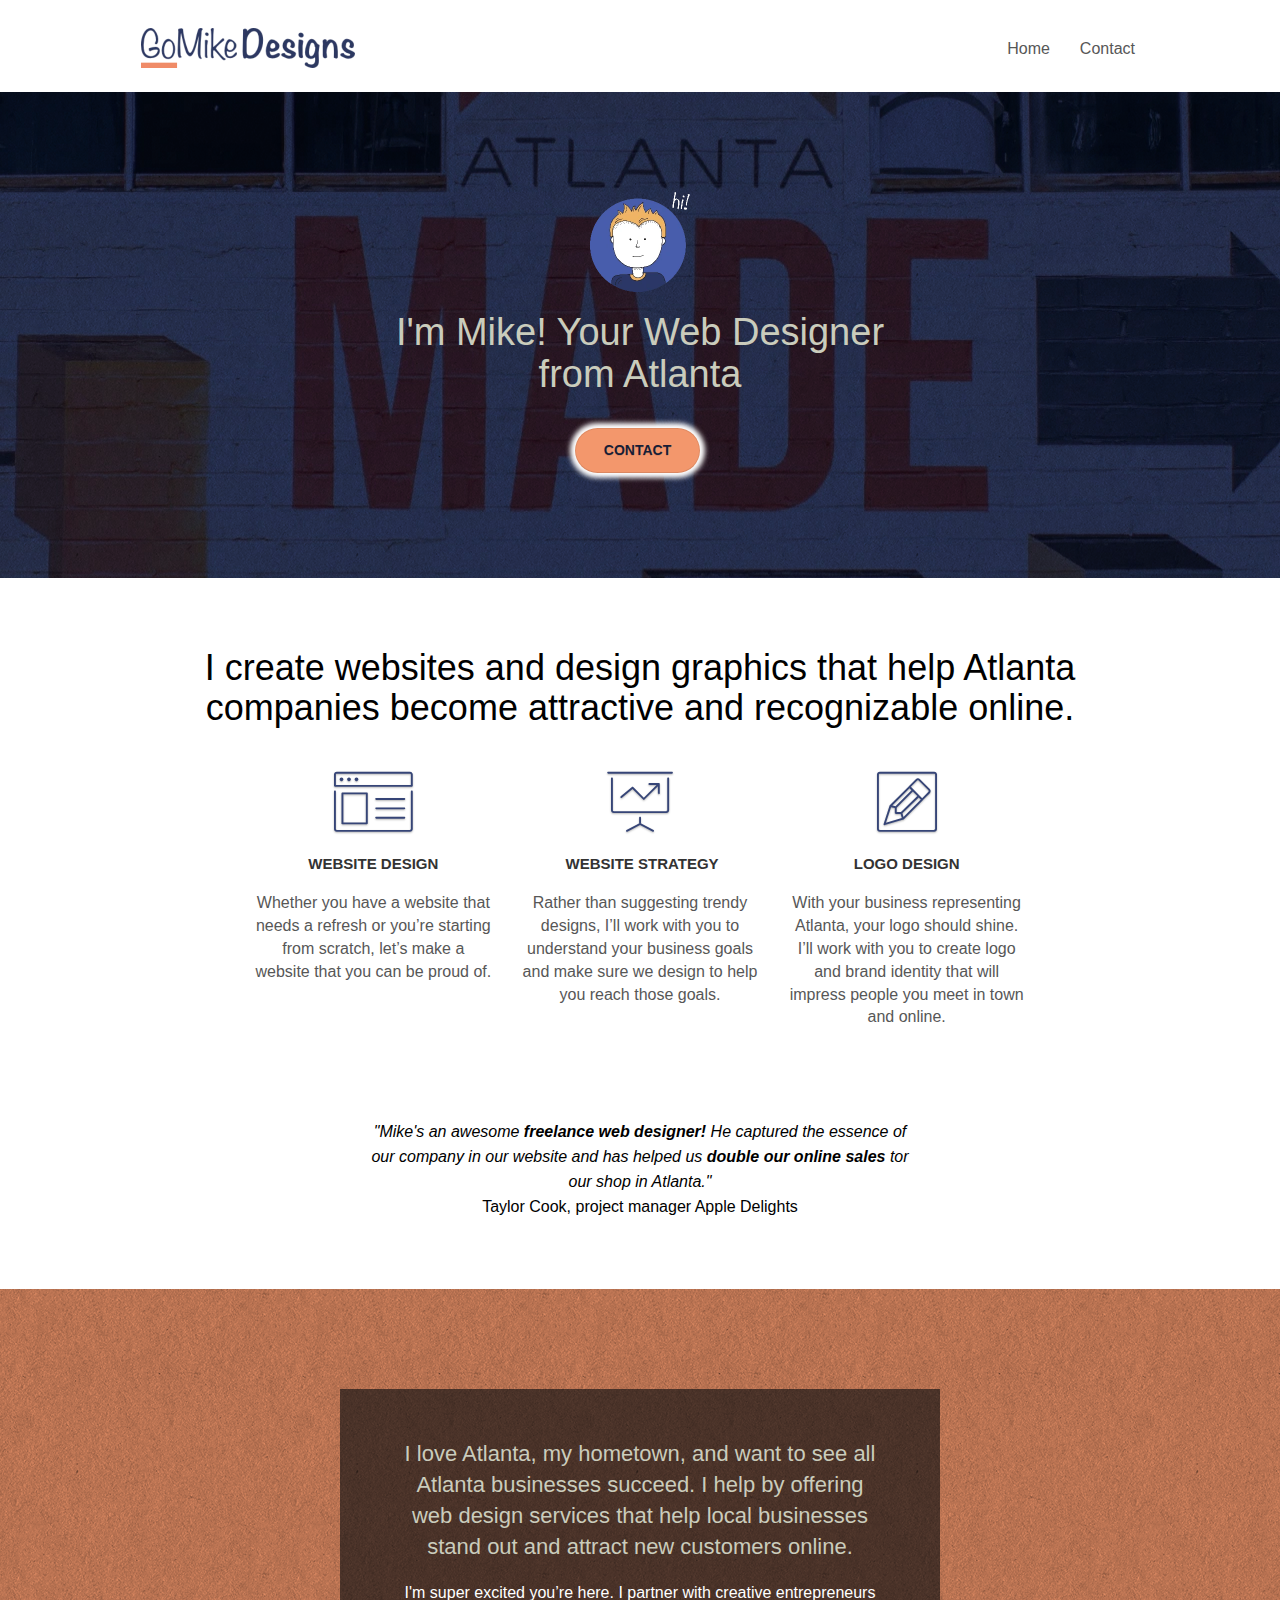
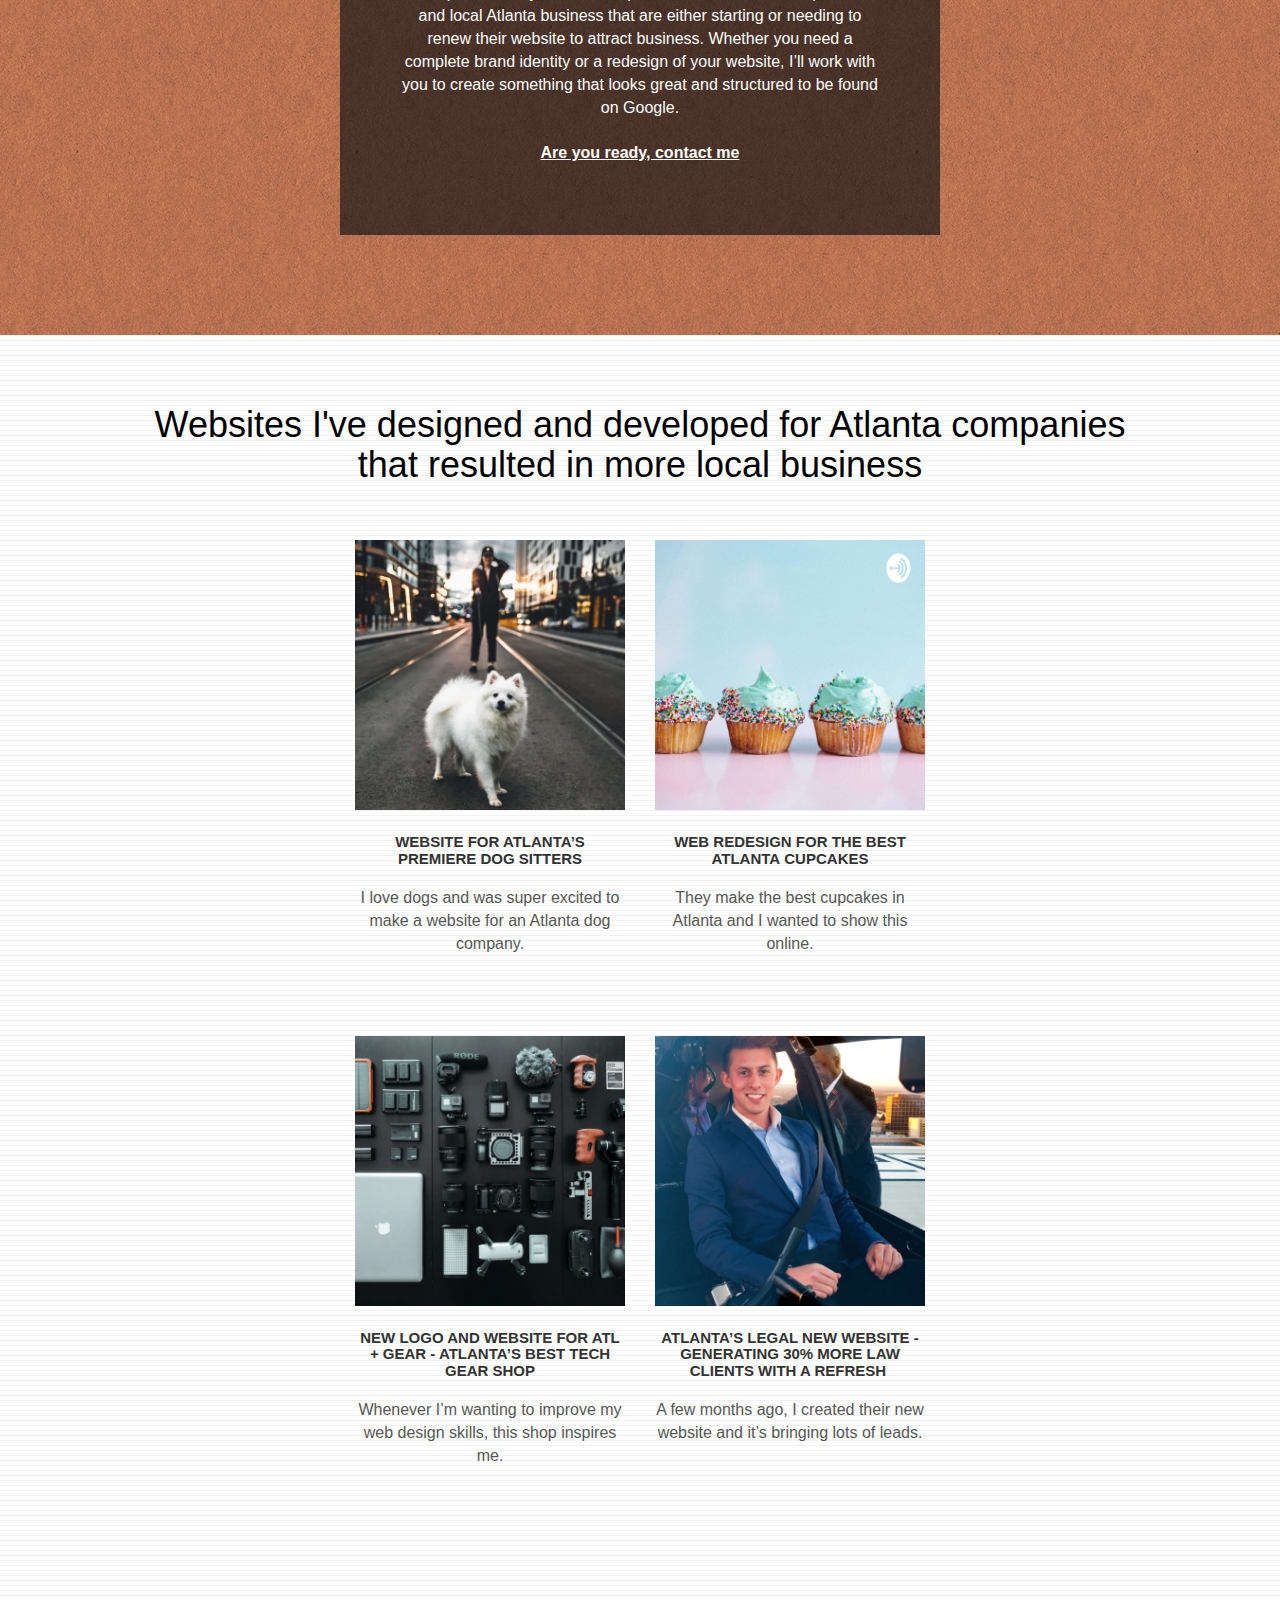
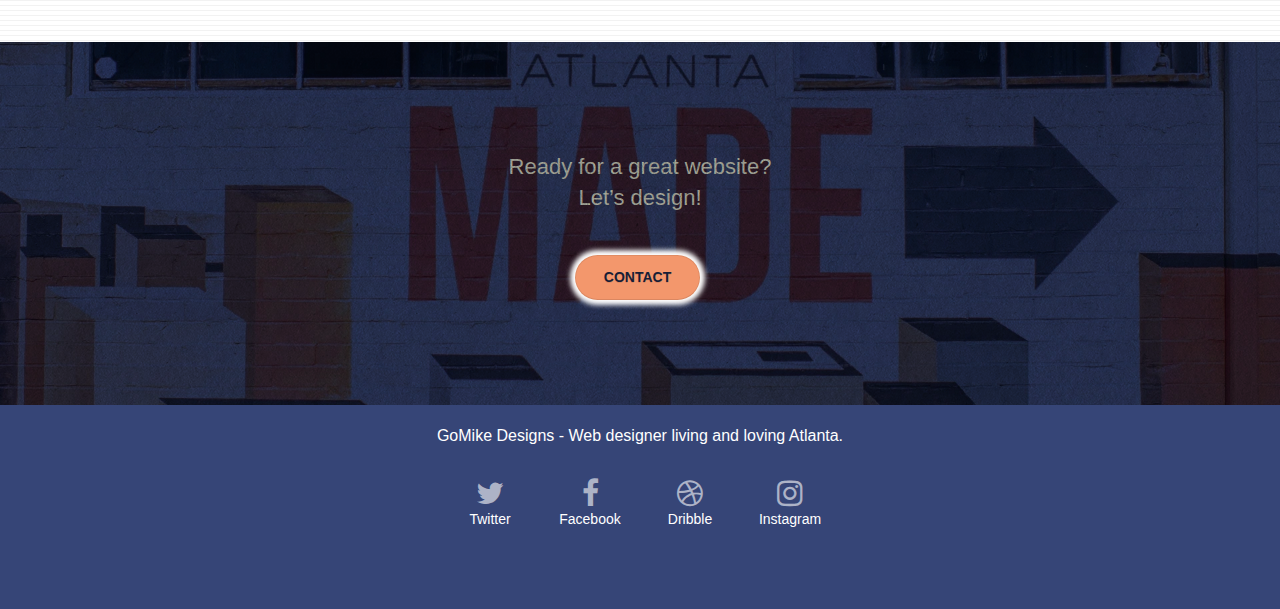
<file: index.html>
<!doctype html><html lang="en"><head> <meta charset="utf-8"> <meta name="keywords" content="Web design, Design agency, Logo design atlanta, GoMike Designs"> <meta name="description" content="I'm Mike and your should hire me to build your website"> <meta name="viewport" content="width=device-width, initial-scale=1.0, viewport-fit=cover"> <link rel="shortcut icon" type="image/png" href="favicon.jpg"> <link rel="stylesheet" type="text/css" href="css/bootstrap.min.css"><link rel="stylesheet" type="text/css" href="style.css"><title>GoMikeDesign</title></head><body><header class="bloc bgc-white l-bloc " id="bloc-0"><div class="container bloc-sm"><nav class="navbar row" aria-label="Main navigation"><div class="navbar-header"><a class="navbar-brand" href="index.html"><img src="img/atlanta%20web%20design%20logo.webp" alt="Homepage" width='214' height='40' ></a><button id="nav-toggle" type="button" class="ui-navbar-toggle navbar-toggle" data-toggle="collapse" data-target=".navbar-1"><span class="sr-only">Toggle navigation</span><span class="icon-bar"></span><span class="icon-bar"></span><span class="icon-bar"></span></button></div><div class="collapse navbar-collapse navbar-1 special-dropdown-nav"><ul class="site-navigation nav navbar-nav"><li><a href="index.html">Home</a></li><li><a href="contact.html">Contact</a></li></ul></div></nav></div></header><main class="page-container"><section class="bloc bgc-dark-slate-blue bg-atlanta-20made-20sign d-bloc bg-t-edge bloc-bg-texture texture-paper b-parallax" id="bloc-1-hero"><div class="container bloc-lg"><div class="row tight-width-whitespace"><div class="col-sm-12"><img src="img/atlanta%20web%20designer%20mike.webp" class="center-block image-resize-mode" height="100" width="100" alt="drawing of Mike&rsquo; portrait saying hi" ><h1 class="text-center hero-bloc-text tc-white ">I'm Mike! Your Web Designer from Atlanta</h1><div class="text-center"><a href="contact.html" class="btn btn-lg btn-clean btn-rd cta-hero btn-atomic-tangerine" id="cta-hero">Contact</a></div></div></div></div></section><article class="bloc bgc-white l-bloc" id="bloc-2-services"><h2 class="title-text">I create websites and design graphics that help Atlanta companies become attractive and recognizable online.</h2><div class="container bloc-md"><div class="row voffset-lg med-width-whitespace"><div class="col-sm-4"><div class="text-center"><span class="et-icon-browser sm-shadow icon-dark-slate-blue icons icon-lg" aria-hidden="true"></span></div><h3 class="mg-md text-center service-header">Website Design</h3><p class="text-center ">Whether you have a website that needs a refresh or you&rsquo;re starting from scratch, let&rsquo;s make a website that you can be proud of.</p></div><div class="col-sm-4"><div class="text-center"><span class="et-icon-presentation sm-shadow icon-dark-slate-blue icons icon-lg" aria-hidden="true"></span></div><h3 class="mg-md text-center service-header">&nbsp;Website Strategy</h3><p class="text-center ">Rather than suggesting trendy designs, I&rsquo;ll work with you to understand your business goals and make sure we design to help you reach those goals.<br></p></div><div class="col-sm-4"><div class="text-center"><span class="et-icon-edit sm-shadow icon-dark-slate-blue icons icon-lg" aria-hidden="true"></span></div><h3 class="mg-md text-center service-header">Logo Design</h3><p class="text-center ">With your business representing Atlanta, your logo should shine. I&rsquo;ll work with you to create logo and brand identity that will impress people you meet in town and online.</p></div></div></div><p class="quote"><em>"Mike's an awesome <strong>freelance web designer!</strong> He captured the essence of our company in our website and has helped us <strong>double our online sales</strong> tor our shop in Atlanta."</em><br>Taylor Cook, project manager Apple Delights</p></article><article class="bloc tc-white bgc-atomic-tangerine bloc-bg-texture texture-paper b-parallax bg-atlanta-20made-20sign-20orange d-bloc" id="bloc-3-what-i-do"><div class="container bloc-lg"><div class="row tight-width-whitespace black-background"><div class="col-sm-12"><h2 class="mg-md text-center tc-white">I love Atlanta, my hometown, and want to see all Atlanta businesses succeed. I help by offering web design services that help local businesses stand out and attract new customers online.<br></h2><p class="text-center white info">I'm super excited you&rsquo;re here. I partner with creative entrepreneurs and local Atlanta business that are either starting or needing to renew their website to attract business. Whether you need a complete brand identity or a redesign of your website, I&rsquo;ll work with you to create something that looks great and structured to be found on Google.<br><br><a class="ltc-white bold-link" href="contact.html">Are you ready, contact me</a><br></p></div></div></div></article><article class="bloc bgc-white bg-lines-h2-bg bg-repeat l-bloc" id="bloc-4-portfolio"><h2 class="title-text">Websites I've designed and developed for Atlanta companies that resulted in more local business</h2><div class="container bloc-lg jobs"><div class="row tight-width-whitespace portfolio-row"><div class="col-sm-6"><a href="#" data-lightbox="img/11.webp" data-gallery-id="gallery-1" data-caption="Website for Atlanta's Premiere dog salon" data-frame="snapshot-lb"><img src="img/11.webp" class="img-responsive portfolio-thumb" alt="girl waking a white dog" width="570" height="570"></a><h3 class="mg-md text-center">Website for Atlanta&rsquo;s premiere Dog Sitters</h3><p class="text-center info">I love dogs and was super excited to make a website for an Atlanta dog company.</p></div><div class="col-sm-6"><a href="#" data-lightbox="img/2.webp" data-gallery-id="gallery-1" data-caption="web redesign for the best cupcakes in Atlanta" data-frame="snapshot-lb"><img src="img/2.webp" class="img-responsive portfolio-thumb" alt="cupcakes" width="570" height="570"></a><h3 class="mg-md text-center">Web redesign for the best Atlanta&nbsp;cupcakes</h3><p class="text-center info">They make the best cupcakes in Atlanta and I wanted to show this online.</p></div></div><div class="row tight-width-whitespace portfolio-row"><div class="col-sm-6"><a href="#" data-lightbox="img/3.webp" data-gallery-id="gallery-1" data-caption="New logo and website for Atlanta's best tech gear shop" data-frame="snapshot-lb"><img src="img/3.webp" class="img-responsive portfolio-thumb" alt="various electronic gears" width="570" height="570"></a><h3 class="mg-md text-center">New logo and website for Atl + Gear - Atlanta&rsquo;s best tech gear shop</h3><p class="text-center info">Whenever I&rsquo;m wanting to improve my web design skills, this shop inspires me.</p></div><div class="col-sm-6"><a href="#" data-lightbox="img/4.webp" data-gallery-id="gallery-1" data-caption="Atlanta's legal website generates 30% more clients after web redesign" data-frame="snapshot-lb"><img src="img/4.webp" class="img-responsive portfolio-thumb" alt="lawyer on a helicopter" width="570" height="570"></a><h3 class="mg-md text-center">Atlanta&rsquo;s legal new website - Generating 30% more law clients with a refresh&nbsp;</h3><p class="text-center info">A few months ago, I created their new website and it&rsquo;s bringing lots of leads.</p></div></div></div></article><nav class="bloc bgc-dark-slate-blue bg-atlanta-20made-20sign d-bloc bloc-bg-texture texture-paper" id="bloc-5-cta" aria-label="navigation to contact page"><div class="container bloc-lg"><div class="row"><h2 class="mg-md text-center tc-white readable">Ready for a great website? <br>Let&rsquo;s design!</h2><div class="col-sm-12 text-center"><a href="contact.html" class="btn btn-atomic-tangerine btn-clean btn-rd btn-lg cta-hero">Contact</a></div></div></div></nav><a class="bloc-button btn btn-d scrollToTop" onclick="window.scrollTo(0, 0)" aria-label="Go to top of the page" role="navigation"><span class="fa fa-chevron-up"></span></a><footer class="bloc bgc-dark-slate-blue d-bloc" id="bloc-8"><div class="container bloc-sm"><div class="row"><div class="col-sm-12"><p class="text-center white info">GoMike Designs - Web designer living and loving Atlanta.<br></p><nav class="row row-no-gutters social" aria-label="footer navigation"><div class="col-xs-3"><div class="text-center"><a class="social white" href="index.html"><span class="fa fa-twitter icon-md"></span><br>Twitter</a></div></div><div class="col-xs-3"><div class="text-center"><a class="social white" href="index.html"><span class="fa fa-facebook icon-md"></span><br>Facebook</a></div></div><div class="col-xs-3"><div class="text-center"><a class="social white" href="index.html"><span class="fa fa-dribbble icon-md"></span><br>Dribble</a></div></div><div class="col-xs-3"><div class="text-center"><a class="social white" href="index.html"><span class="fa fa-instagram icon-md"></span><br>Instagram</a></div></div></nav></div></div></div></footer></main> <link rel="stylesheet" type="text/css" href="./css/font-awesome.min.css"><link rel="stylesheet" type="text/css" href="./css/et-line.min.css"><script src="./js/jquery-2.1.0.min.js"></script><script src="./js/bootstrap.min.js"></script><script src="./js/blocs.min.js"></script><script src="./js/jquery.touchSwipe.min.js"></script><script src="./js/gmaps.min.js"></script></body></html>
</file>
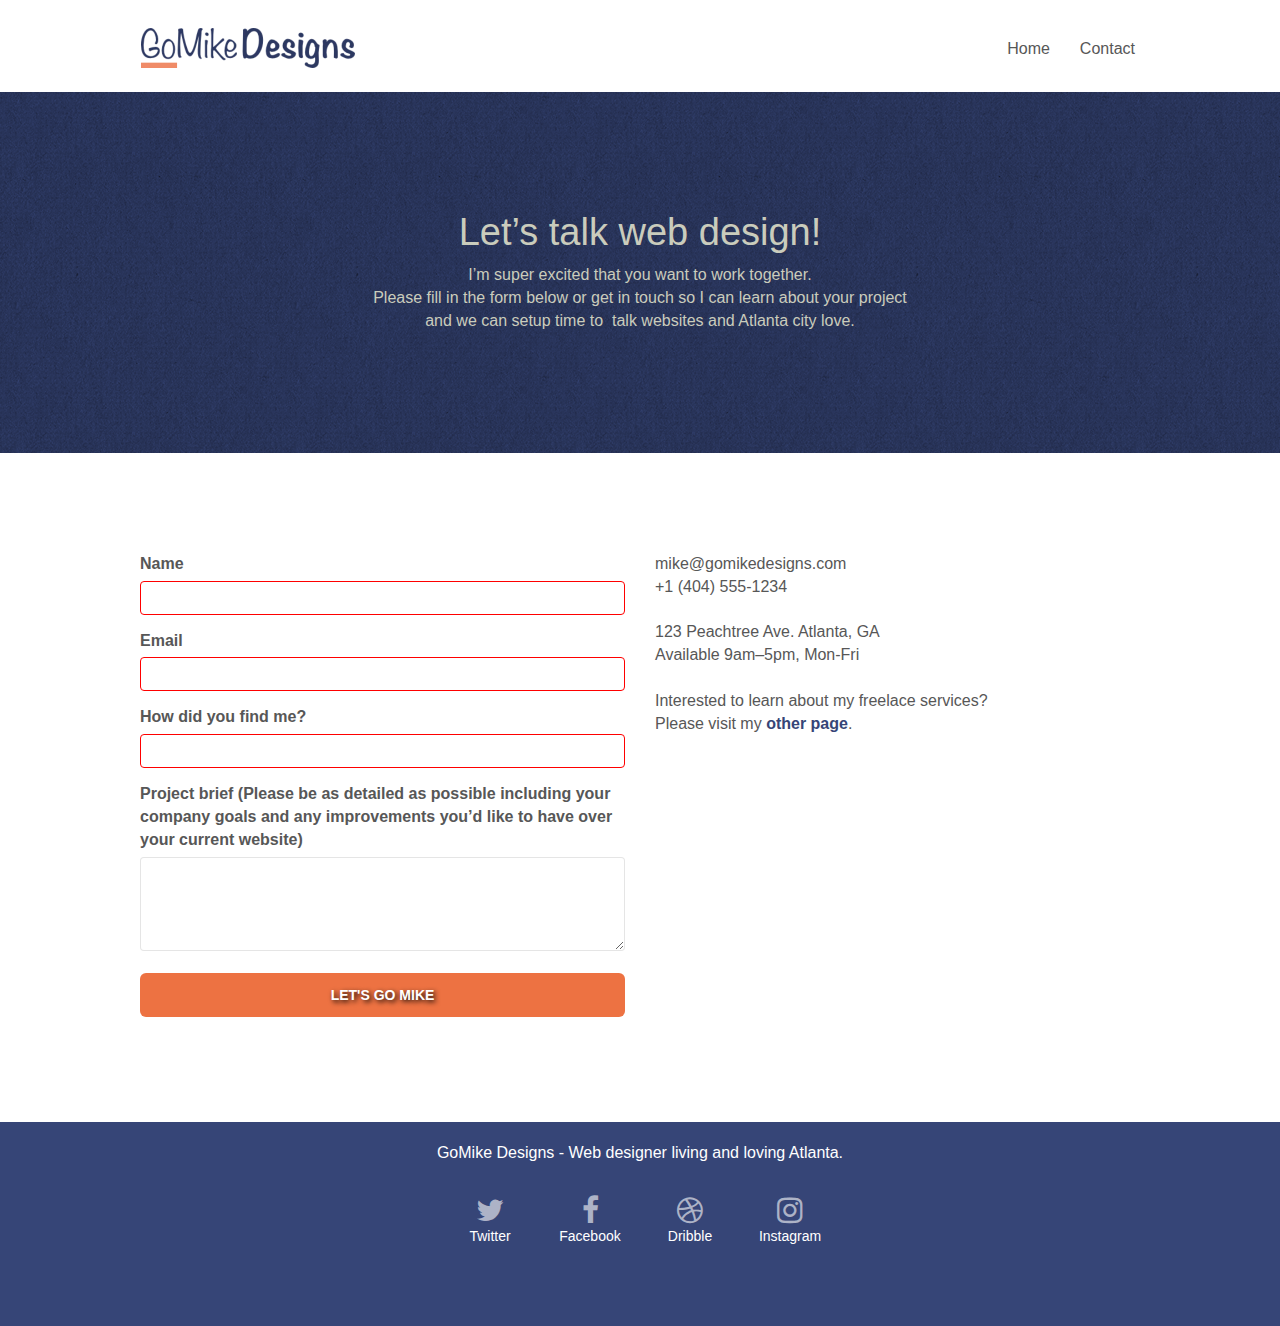
<file: contact-expanded.html>
<!doctype html>
<html lang="en">
<head>
    <meta charset="utf-8">
    <meta name="keywords" content="Web design, Design agency, Logo design atlanta, GoMike Designs, web designer in Atlanta">
    <meta name="description" content="I'm Mike and your should hire me to build your website">
    <meta name="viewport" content="width=device-width, initial-scale=1.0, viewport-fit=cover">
    <link rel="shortcut icon" type="image/png" href="favicon.jpg">

	<link rel="stylesheet" type="text/css" href="css/bootstrap.min.css">
	<link rel="stylesheet" type="text/css" href="style.css">

    <title>Contact us</title>
</head>

<body>
    
<!-- Top navigation -->
<header class="bloc bgc-white l-bloc " id="bloc-0">
	<div class="container bloc-sm">
		<nav class="navbar row" aria-label="Main navigation" >
			<div class="navbar-header">
				<a class="navbar-brand" href="index.html"><img src="img/atlanta%20web%20design%20logo.webp" alt="Homepage" width='214' height='40' ></a>
				<button id="nav-toggle" type="button" class="ui-navbar-toggle navbar-toggle" data-toggle="collapse" data-target=".navbar-1">
					<span class="sr-only">Toggle navigation</span><span class="icon-bar"></span><span class="icon-bar"></span><span class="icon-bar"></span>
				</button>
			</div>
			<div class="collapse navbar-collapse navbar-1 special-dropdown-nav">
				<ul class="site-navigation nav navbar-nav">
					<li><a href="index.html">Home</a></li>
					<li><a href="contact.html">Contact</a></li>
				</ul>
			</div>
		</nav>
	</div>
</header>
<!-- Top navigation END -->

<!-- Main container -->
<main class="page-container">
<!-- How to get in tough -->
<section class="bloc bg-dots-bg bg-repeat bgc-dark-slate-blue d-bloc bloc-bg-texture texture-paper" id="bloc-6">
	<div class="container bloc-lg">
		<div class="row">
			<div class="col-sm-12">
				<h1 class="text-center hero-bloc-text tc-white">
					Let&rsquo;s talk web design!
				</h1>
				<p class="text-center mg-lg tc-white tight-width-whitespace info">
					I&rsquo;m super excited that you want to work together.<br>Please fill in the form below or get in touch so I can learn about your project <br>and we can setup time to &nbsp;talk websites and Atlanta city love.
				</p>
			</div>
		</div>
	</div>
</section>
<!-- How to get in touch END -->

<!-- Contact form -->
<div class="bloc bgc-white l-bloc" id="bloc-7">
	<div class="container bloc-lg">
		<div class="row">
			<div class="col-sm-6">
				<form id="form_1" data-success-msg="Your message has been sent." data-fail-msg="Sorry it seems that our mail server is not responding, Sorry for the inconvenience!">
					<div class="form-group">
						<label for="name">
							Name
						</label>
						<input id="name" class="form-control" required aria-invalid="false">
					</div>
					<div class="form-group">
						<label for="email">
							Email
						</label>
						<input id="email" class="form-control" type="email" required />
					</div>
					<div class="form-group">
						<label for="input_504">
							How did you find me?
						</label>
						<input class="form-control" type="text" required id="input_504" aria-invalid="false"/>
					</div>
					<div class="form-group">
						<label for="message">
							Project brief (Please be as detailed as possible including your company goals and any improvements you&rsquo;d like to have over your current website)<br>
						</label><textarea id="message" class="form-control" rows="4" cols="50" required></textarea>
					</div> 
					<button class="bloc-button btn btn-lg btn-block cta-hero btn-atomic-tangerine formbutton" id="'formbutton" type="submit">
						Let's go Mike
					</button>
				</form>
			</div>
			<address class="col-sm-6">
				<p class="contact">
					mike@gomikedesigns.com<br>+1 (404) 555-1234<br> <br>123 Peachtree Ave. Atlanta, GA<br>Available 9am–5pm, Mon-Fri <br> <br>Interested to learn about my freelace services? <br>Please visit my&nbsp;<a class="other-page" href="index.html">other page</a>.
				</p>
			</address>
		</div>
	</div>
</div>
<!-- Contact form END -->

<!-- ScrollToTop Button -->
<a class="bloc-button btn btn-d scrollToTop" onclick="window.scrollTo(0, 0)" aria-label="Go to top of the page" role="navigation"><span class="fa fa-chevron-up"></span></a>
<!-- ScrollToTop Button END-->


<!-- Footer - Social -->
<footer class="bloc bgc-dark-slate-blue d-bloc" id="bloc-8">
	<div class="container bloc-sm">
		<div class="row">
			<div class="col-sm-12">
				<p class="text-center white info">
					GoMike Designs - Web designer living and loving Atlanta.<br>
				</p>
				<nav class="row row-no-gutters social" aria-label="footer navigation">
					<div class="col-xs-3">
					<div class="text-center">
							<a class="social white" href="index.html"><span class="fa fa-twitter icon-md"></span><br>Twitter</a>
						</div>
					</div>
					<div class="col-xs-3">
						<div class="text-center">
							<a class="social white" href="index.html"><span class="fa fa-facebook icon-md"></span><br>Facebook</a>
						</div>
					</div>
					<div class="col-xs-3">
						<div class="text-center">
							<a class="social white" href="index.html"><span class="fa fa-dribbble icon-md"></span><br>Dribble</a>
						</div>
					</div>
					<div class="col-xs-3">
						<div class="text-center">
							<a class="social white" href="index.html"><span class="fa fa-instagram icon-md"></span><br>Instagram</a>
						</div>
					</div>
				</nav>
			</div>
		</div>
	</div>
</footer>
<!-- Footer - Social END -->

</main>
<!-- Main container END -->
    
<link rel="stylesheet" type="text/css" href="./css/font-awesome.min.css">
<link rel="stylesheet" type="text/css" href="./css/et-line.min.css">
<script src="./js/jquery-2.1.0.min.js"></script>
<script src="./js/bootstrap.min.js"></script>
<script src="./js/blocs.min.js"></script>
<script src="./js/jqBootstrapValidation.min.js"></script>
<script src="./js/formHandler.min.js"></script>

</body>
</html>
</file>
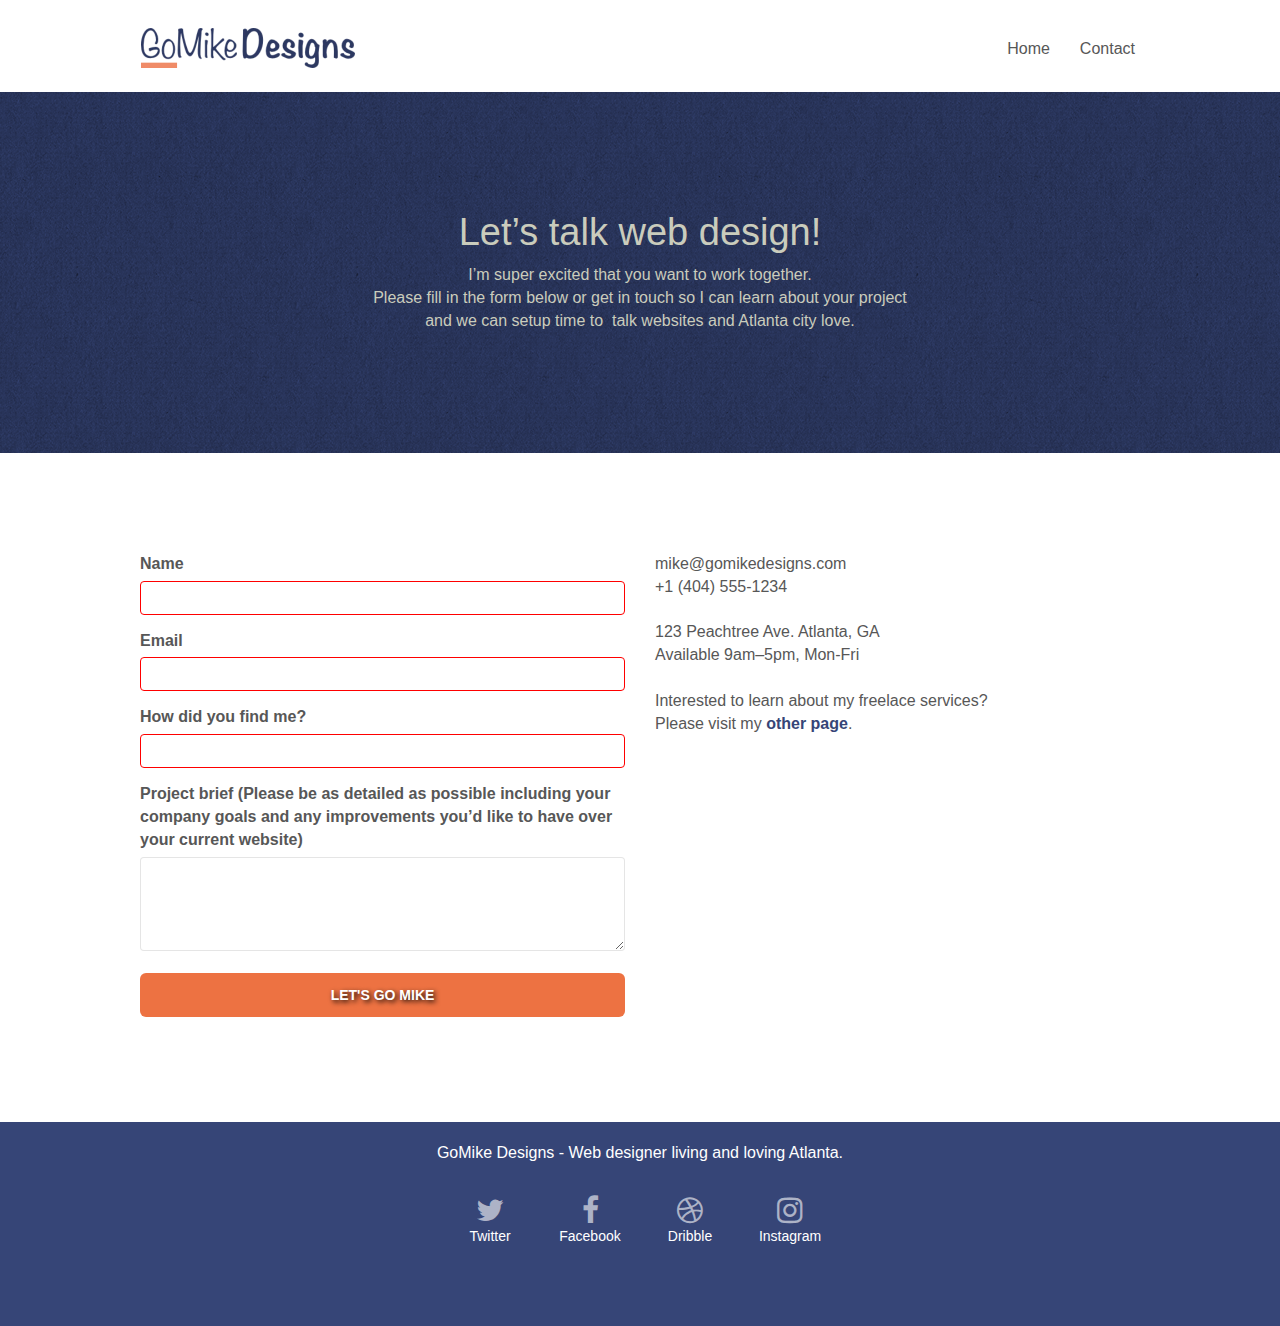
<file: contact.html>
<!doctype html><html lang="en"><head> <meta charset="utf-8"> <meta name="keywords" content="Web design, Design agency, Logo design atlanta, GoMike Designs, web designer in Atlanta"> <meta name="description" content="I'm Mike and your should hire me to build your website"> <meta name="viewport" content="width=device-width, initial-scale=1.0, viewport-fit=cover"> <link rel="shortcut icon" type="image/png" href="favicon.jpg"><link rel="stylesheet" type="text/css" href="css/bootstrap.min.css"><link rel="stylesheet" type="text/css" href="style.css"> <title>Contact us</title></head><body> <header class="bloc bgc-white l-bloc " id="bloc-0"><div class="container bloc-sm"><nav class="navbar row" aria-label="Main navigation" ><div class="navbar-header"><a class="navbar-brand" href="index.html"><img src="img/atlanta%20web%20design%20logo.webp" alt="Homepage" width='214' height='40' ></a><button id="nav-toggle" type="button" class="ui-navbar-toggle navbar-toggle" data-toggle="collapse" data-target=".navbar-1"><span class="sr-only">Toggle navigation</span><span class="icon-bar"></span><span class="icon-bar"></span><span class="icon-bar"></span></button></div><div class="collapse navbar-collapse navbar-1 special-dropdown-nav"><ul class="site-navigation nav navbar-nav"><li><a href="index.html">Home</a></li><li><a href="contact.html">Contact</a></li></ul></div></nav></div></header><main class="page-container"><section class="bloc bg-dots-bg bg-repeat bgc-dark-slate-blue d-bloc bloc-bg-texture texture-paper" id="bloc-6"><div class="container bloc-lg"><div class="row"><div class="col-sm-12"><h1 class="text-center hero-bloc-text tc-white">Let&rsquo;s talk web design!</h1><p class="text-center mg-lg tc-white tight-width-whitespace info">I&rsquo;m super excited that you want to work together.<br>Please fill in the form below or get in touch so I can learn about your project <br>and we can setup time to &nbsp;talk websites and Atlanta city love.</p></div></div></div></section><div class="bloc bgc-white l-bloc" id="bloc-7"><div class="container bloc-lg"><div class="row"><div class="col-sm-6"><form id="form_1" data-success-msg="Your message has been sent." data-fail-msg="Sorry it seems that our mail server is not responding, Sorry for the inconvenience!"><div class="form-group"><label for="name">Name</label><input id="name" class="form-control" required aria-invalid="false"></div><div class="form-group"><label for="email">Email</label><input id="email" class="form-control" type="email" required/></div><div class="form-group"><label for="input_504">How did you find me?</label><input class="form-control" type="text" required id="input_504" aria-invalid="false"/></div><div class="form-group"><label for="message">Project brief (Please be as detailed as possible including your company goals and any improvements you&rsquo;d like to have over your current website)<br></label><textarea id="message" class="form-control" rows="4" cols="50" required></textarea></div><button class="bloc-button btn btn-lg btn-block cta-hero btn-atomic-tangerine formbutton" id="'formbutton" type="submit">Let's go Mike</button></form></div><address class="col-sm-6"><p class="contact">mike@gomikedesigns.com<br>+1 (404) 555-1234<br><br>123 Peachtree Ave. Atlanta, GA<br>Available 9am–5pm, Mon-Fri <br><br>Interested to learn about my freelace services? <br>Please visit my&nbsp;<a class="other-page" href="index.html">other page</a>.</p></address></div></div></div><a class="bloc-button btn btn-d scrollToTop" onclick="window.scrollTo(0, 0)" aria-label="Go to top of the page" role="navigation"><span class="fa fa-chevron-up"></span></a><footer class="bloc bgc-dark-slate-blue d-bloc" id="bloc-8"><div class="container bloc-sm"><div class="row"><div class="col-sm-12"><p class="text-center white info">GoMike Designs - Web designer living and loving Atlanta.<br></p><nav class="row row-no-gutters social" aria-label="footer navigation"><div class="col-xs-3"><div class="text-center"><a class="social white" href="index.html"><span class="fa fa-twitter icon-md"></span><br>Twitter</a></div></div><div class="col-xs-3"><div class="text-center"><a class="social white" href="index.html"><span class="fa fa-facebook icon-md"></span><br>Facebook</a></div></div><div class="col-xs-3"><div class="text-center"><a class="social white" href="index.html"><span class="fa fa-dribbble icon-md"></span><br>Dribble</a></div></div><div class="col-xs-3"><div class="text-center"><a class="social white" href="index.html"><span class="fa fa-instagram icon-md"></span><br>Instagram</a></div></div></nav></div></div></div></footer></main> <link rel="stylesheet" type="text/css" href="./css/font-awesome.min.css"><link rel="stylesheet" type="text/css" href="./css/et-line.min.css"><script src="./js/jquery-2.1.0.min.js"></script><script src="./js/bootstrap.min.js"></script><script src="./js/blocs.min.js"></script><script src="./js/jqBootstrapValidation.min.js"></script><script src="./js/formHandler.min.js"></script></body></html>
</file>
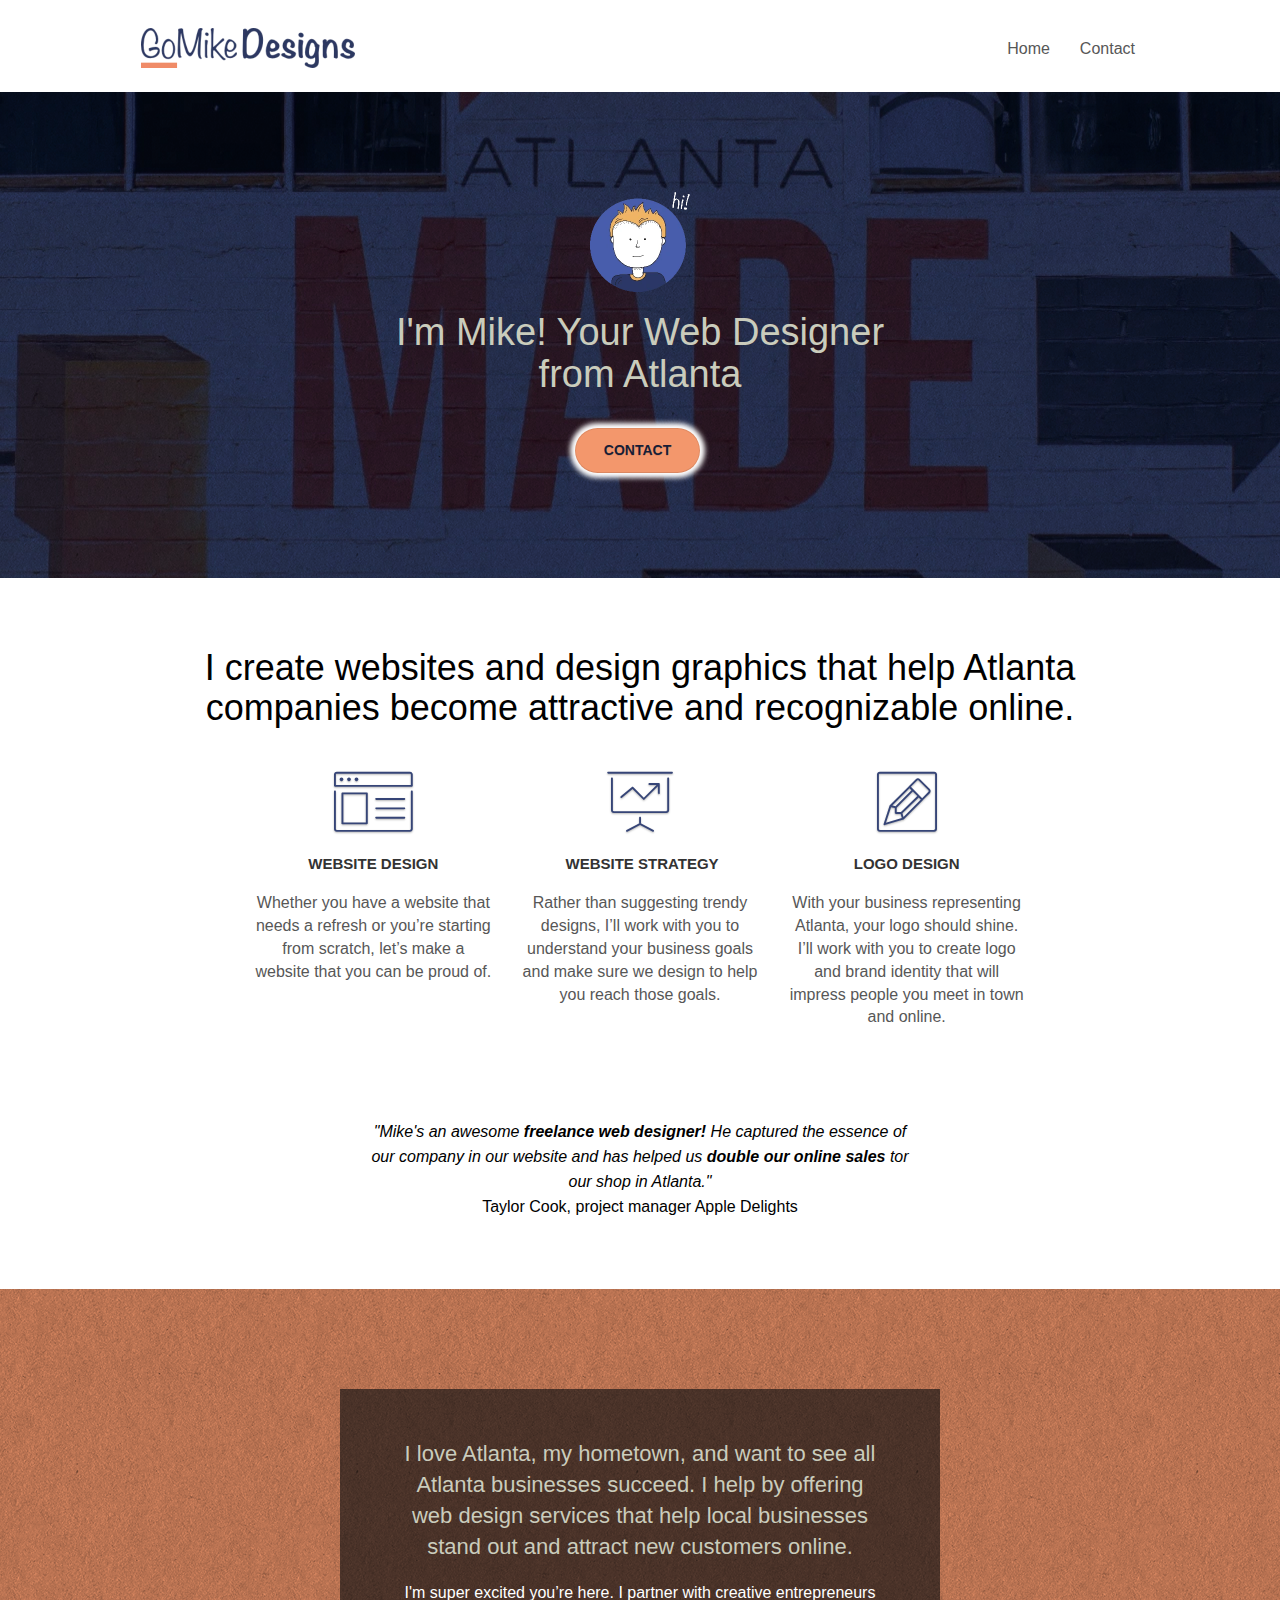
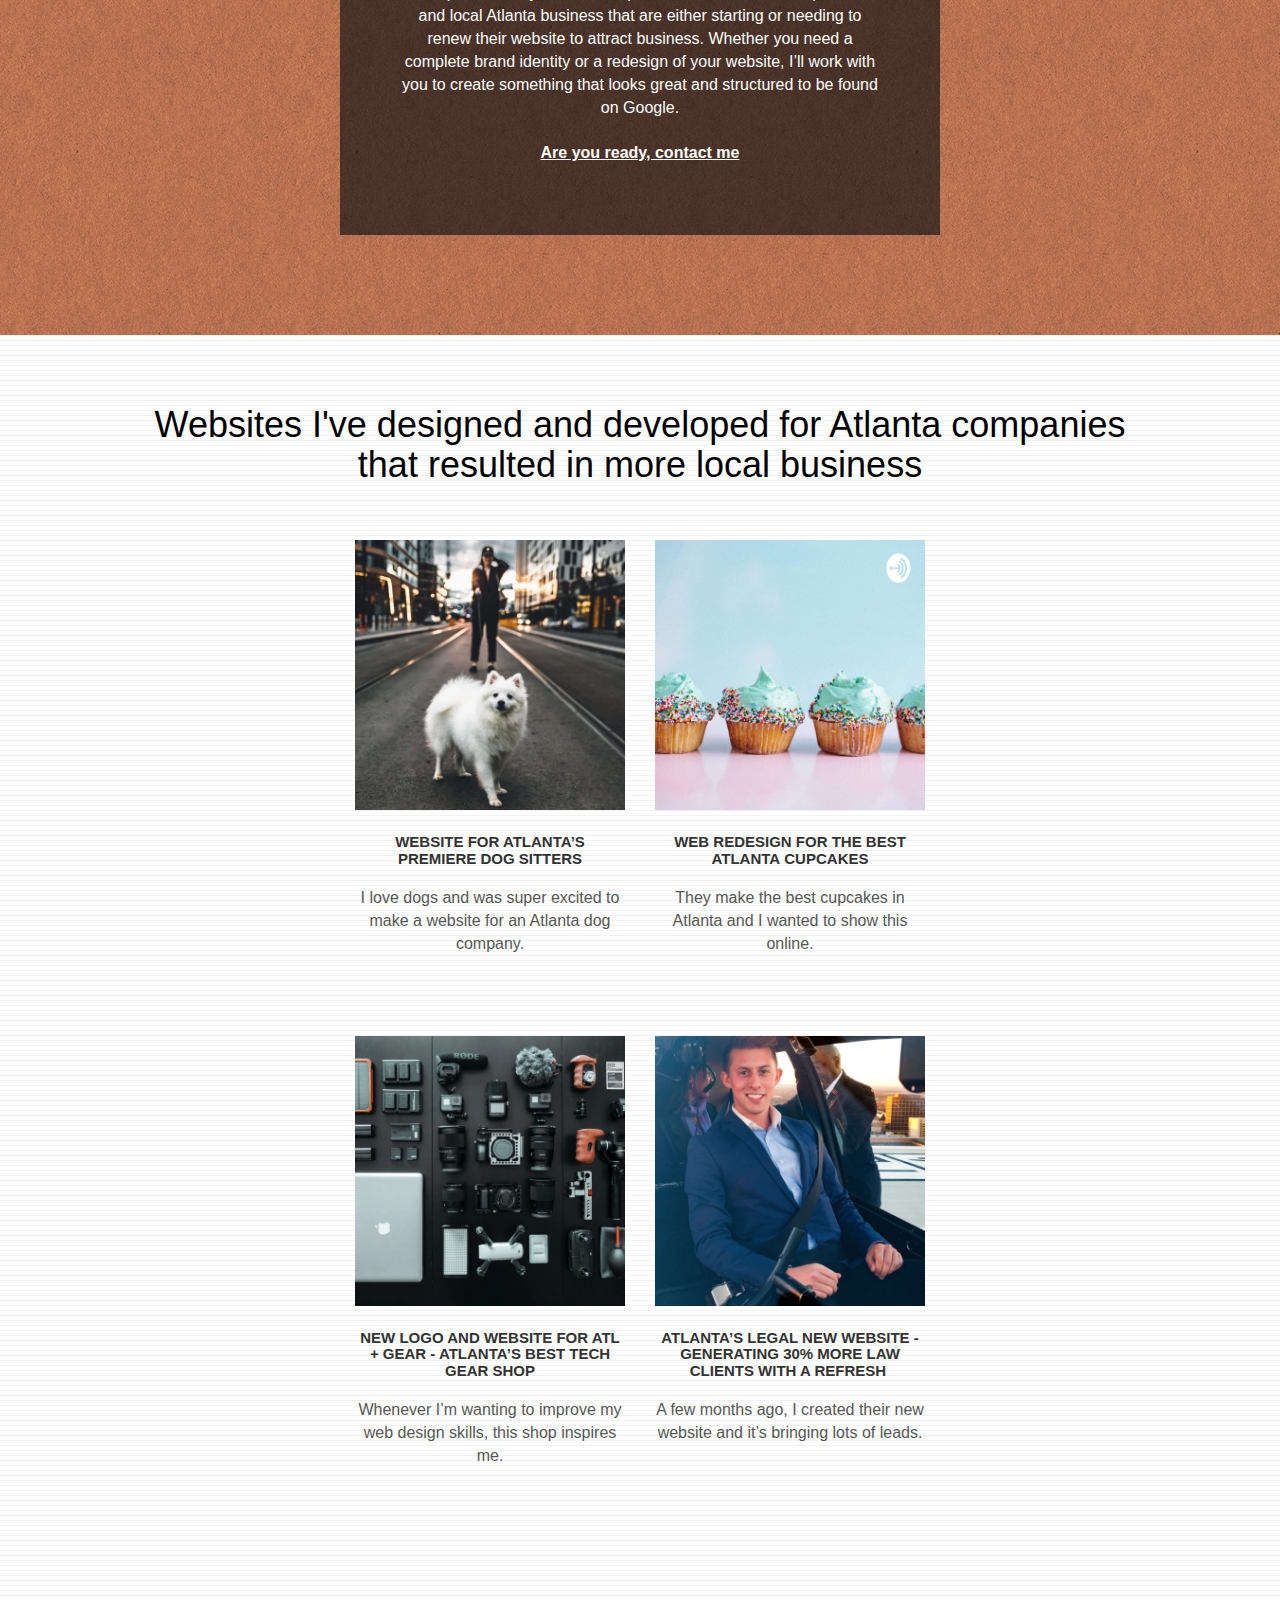
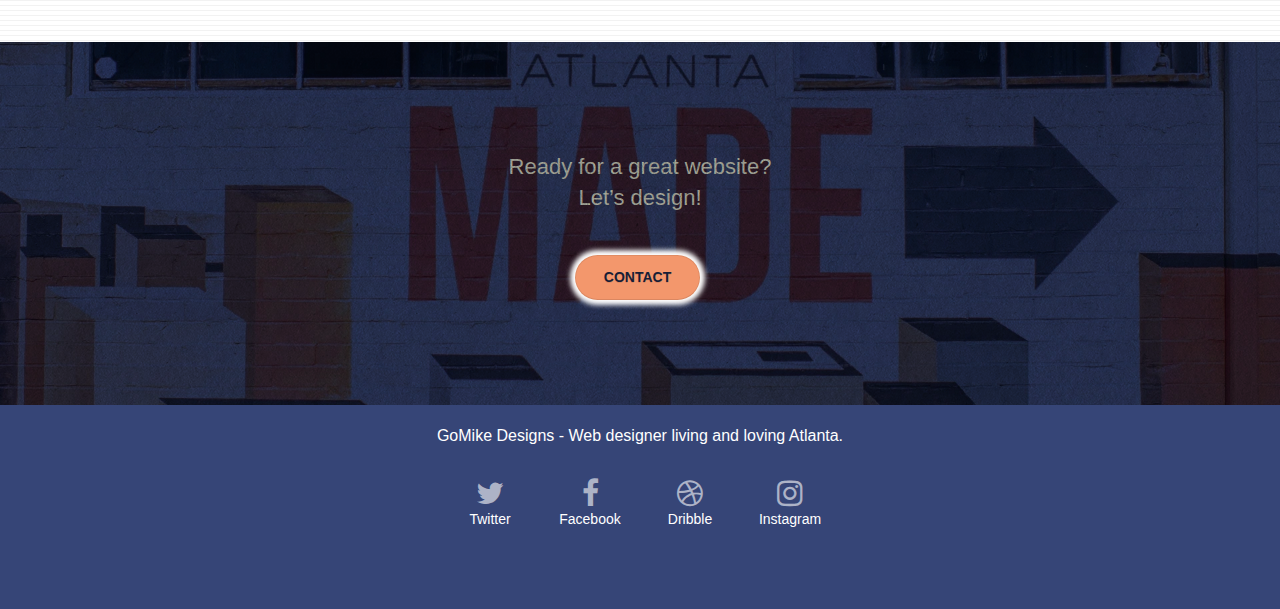
<file: index-expanded.html>
<!doctype html>
<html lang="en">
<head>
    <meta charset="utf-8">
    <meta name="keywords" content="Web design, Design agency, Logo design atlanta, GoMike Designs">
    <meta name="description" content="I'm Mike and your should hire me to build your website">
    <meta name="viewport" content="width=device-width, initial-scale=1.0, viewport-fit=cover">
    <link rel="shortcut icon" type="image/png" href="favicon.jpg">
    
	<link rel="stylesheet" type="text/css" href="css/bootstrap.min.css">
	<link rel="stylesheet" type="text/css" href="style.css">

	<title>GoMikeDesign</title>
</head>

<body>

<!-- Top navigation -->
<header class="bloc bgc-white l-bloc " id="bloc-0">
	<div class="container bloc-sm">
		<nav class="navbar row" aria-label="Main navigation">
			<div class="navbar-header">
				<a class="navbar-brand" href="index.html"><img src="img/atlanta%20web%20design%20logo.webp" alt="Homepage" width='214' height='40' ></a>
				<button id="nav-toggle" type="button" class="ui-navbar-toggle navbar-toggle" data-toggle="collapse" data-target=".navbar-1">
					<span class="sr-only">Toggle navigation</span><span class="icon-bar"></span><span class="icon-bar"></span><span class="icon-bar"></span>
				</button>
			</div>
			<div class="collapse navbar-collapse navbar-1 special-dropdown-nav">
				<ul class="site-navigation nav navbar-nav">
					<li><a href="index.html">Home</a></li>
					<li><a href="contact.html">Contact</a></li>
				</ul>
			</div>
		</nav>
	</div>
</header>
<!-- Top navigation END -->

<!-- Main container -->
<main class="page-container">
<!-- Greeting -->
<section class="bloc bgc-dark-slate-blue bg-atlanta-20made-20sign d-bloc bg-t-edge bloc-bg-texture texture-paper b-parallax" id="bloc-1-hero">
	<div class="container bloc-lg">
		<div class="row tight-width-whitespace">
			<div class="col-sm-12">
				<img src="img/atlanta%20web%20designer%20mike.webp" class="center-block image-resize-mode" height="100" width="100" alt="drawing of Mike&rsquo; portrait saying hi" >
				<h1 class="text-center hero-bloc-text tc-white ">
					I'm Mike! Your Web Designer from Atlanta
				</h1>
				<div class="text-center">
					<a href="contact.html" class="btn btn-lg btn-clean btn-rd cta-hero btn-atomic-tangerine" id="cta-hero">Contact</a>
				</div>
			</div>
		</div>
	</div>
</section>
<!-- Greeting END -->

<!-- Services -->

<article class="bloc bgc-white l-bloc" id="bloc-2-services">
	<h2 class="title-text">I create websites and design graphics that help Atlanta companies become attractive and recognizable online.</h2>
	<div class="container bloc-md">

		<div class="row voffset-lg med-width-whitespace">
			<div class="col-sm-4">
				<div class="text-center">
					<span class="et-icon-browser sm-shadow icon-dark-slate-blue icons icon-lg" aria-hidden="true"></span>
				</div>
				<h3 class="mg-md text-center service-header">
					Website Design
				</h3>
				<p class="text-center ">
					Whether you have a website that needs a refresh or you&rsquo;re starting from scratch, let&rsquo;s make a website that you can be proud of.
				</p>
			</div>
			<div class="col-sm-4">
				<div class="text-center">
					<span class="et-icon-presentation sm-shadow icon-dark-slate-blue icons icon-lg" aria-hidden="true"></span>
				</div>
				<h3 class="mg-md text-center service-header">
					&nbsp;Website Strategy
				</h3>
				<p class="text-center ">
					Rather than suggesting trendy designs, I&rsquo;ll work with you to understand your business goals and make sure we design to help you reach those goals.<br>
				</p>
			</div>
			<div class="col-sm-4">
				<div class="text-center">
					<span class="et-icon-edit sm-shadow icon-dark-slate-blue icons icon-lg" aria-hidden="true"></span>
				</div>
				<h3 class="mg-md text-center service-header">
					Logo Design
				</h3>
				<p class="text-center ">
					With your business representing Atlanta, your logo should shine. I&rsquo;ll work with you to create logo and brand identity that will impress people you meet in town and online.
				</p>
			</div>
		</div>
		
	</div>
	<p class="quote"><em>"Mike's an awesome <strong>freelance web designer!</strong> He captured the essence of our company in our website and has helped us <strong>double our online sales</strong> tor our shop in Atlanta."</em><br>Taylor Cook, project manager Apple Delights</p>
</article>
<!-- Services END -->

<!-- What I do -->
<article class="bloc tc-white bgc-atomic-tangerine bloc-bg-texture texture-paper b-parallax bg-atlanta-20made-20sign-20orange d-bloc" id="bloc-3-what-i-do">
	<div class="container bloc-lg">
		<div class="row tight-width-whitespace black-background">
			<div class="col-sm-12">
				<h2 class="mg-md text-center tc-white">
					I love Atlanta, my hometown, and want to see all Atlanta businesses succeed. I help by offering web design services that help local businesses stand out and attract new customers online.<br>
				</h2>
				<p class="text-center white info">
					I'm super excited you&rsquo;re here. I partner with creative entrepreneurs and local Atlanta business that are either starting or needing to renew their website to attract business. Whether you need a complete brand identity or a redesign of your website, I&rsquo;ll work with you to create something that looks great and structured to be found on Google.<br><br><a class="ltc-white bold-link" href="contact.html">Are you ready, contact me</a><br>
				</p>
			</div>
		</div>
	</div>
</article>
<!-- What I do END -->

<!-- Portfolio -->

<article class="bloc bgc-white bg-lines-h2-bg bg-repeat l-bloc" id="bloc-4-portfolio">
	<h2 class="title-text">Websites I've designed and developed for Atlanta companies that resulted in more local business</h2>
	<div class="container bloc-lg jobs">
		<div class="row tight-width-whitespace portfolio-row">
			<div class="col-sm-6">
				<a href="#" data-lightbox="img/11.webp" data-gallery-id="gallery-1" data-caption="Website for Atlanta's Premiere dog salon" data-frame="snapshot-lb"><img src="img/11.webp" class="img-responsive portfolio-thumb" alt="girl waking a white dog" width="570" height="570"></a>
				<h3 class="mg-md text-center">
					Website for Atlanta&rsquo;s premiere Dog Sitters
				</h3>
				<p class="text-center info">
					I love dogs and was super excited to make a website for an Atlanta dog company.
				</p>
			</div>
			<div class="col-sm-6">
				<a href="#" data-lightbox="img/2.webp" data-gallery-id="gallery-1" data-caption="web redesign for the best cupcakes in Atlanta" data-frame="snapshot-lb"><img src="img/2.webp" class="img-responsive portfolio-thumb" alt="cupcakes" width="570" height="570"></a>
				<h3 class="mg-md text-center">
					Web redesign for the best Atlanta&nbsp;cupcakes
				</h3>
				<p class="text-center info">
					They make the best cupcakes in Atlanta and I wanted to show this online.
				</p>
			</div>
		</div>
		<div class="row tight-width-whitespace portfolio-row">
			<div class="col-sm-6">
				<a href="#" data-lightbox="img/3.webp" data-gallery-id="gallery-1" data-caption="New logo and website for Atlanta's best tech gear shop" data-frame="snapshot-lb"><img src="img/3.webp" class="img-responsive portfolio-thumb" alt="various electronic gears" width="570" height="570"></a>
				<h3 class="mg-md text-center">
					New logo and website for Atl + Gear - Atlanta&rsquo;s best tech gear shop
				</h3>
				<p class="text-center info">
					Whenever I&rsquo;m wanting to improve my web design skills, this shop inspires me.
				</p>
			</div>
			<div class="col-sm-6">
				<a href="#" data-lightbox="img/4.webp" data-gallery-id="gallery-1" data-caption="Atlanta's legal website generates 30% more clients after web redesign" data-frame="snapshot-lb"><img src="img/4.webp" class="img-responsive portfolio-thumb" alt="lawyer on a helicopter" width="570" height="570"></a>
				<h3 class="mg-md text-center">
					Atlanta&rsquo;s legal new website - Generating 30% more law clients with a refresh&nbsp;
				</h3>
				<p class="text-center info">
					A few months ago, I created their new website and it&rsquo;s bringing lots of leads.
				</p>
			</div>
		</div>
	</div>
</article>
<!-- Portfolio END -->

<!-- Bottom link to contact -->
<nav class="bloc bgc-dark-slate-blue bg-atlanta-20made-20sign d-bloc bloc-bg-texture texture-paper" id="bloc-5-cta" aria-label="navigation to contact page">
	<div class="container bloc-lg">
		<div class="row">
			<h2 class="mg-md text-center tc-white readable">
				Ready for a great website? <br>Let&rsquo;s design!
			</h2>
			<div class="col-sm-12 text-center">
				<a href="contact.html" class="btn btn-atomic-tangerine btn-clean btn-rd btn-lg cta-hero">Contact</a>
			</div>
		</div>
	</div>
</nav>
<!-- Bottom link to contact END -->

<!-- ScrollToTop Button -->
<a class="bloc-button btn btn-d scrollToTop" onclick="window.scrollTo(0, 0)" aria-label="Go to top of the page" role="navigation"><span class="fa fa-chevron-up"></span></a>
<!-- ScrollToTop Button END-->

<!-- Footer - Social -->
<footer class="bloc bgc-dark-slate-blue d-bloc" id="bloc-8">
	<div class="container bloc-sm">
		<div class="row">
			<div class="col-sm-12">
				<p class="text-center white info">
					GoMike Designs - Web designer living and loving Atlanta.<br>
				</p>
				<nav class="row row-no-gutters social" aria-label="footer navigation">
					<div class="col-xs-3">
						<div class="text-center">
							<a class="social white" href="index.html"><span class="fa fa-twitter icon-md"></span><br>Twitter</a>
						</div>
					</div>
					<div class="col-xs-3">
						<div class="text-center">
							<a class="social white" href="index.html"><span class="fa fa-facebook icon-md"></span><br>Facebook</a>
						</div>
					</div>
					<div class="col-xs-3">
						<div class="text-center">
							<a class="social white" href="index.html"><span class="fa fa-dribbble icon-md"></span><br>Dribble</a>
						</div>
					</div>
					<div class="col-xs-3">
						<div class="text-center">
							<a class="social white" href="index.html"><span class="fa fa-instagram icon-md"></span><br>Instagram</a>
						</div>
					</div>
				</nav>
			</div>
		</div>
	</div>
</footer>
<!-- Footer - Social END -->

</main>
<!-- Main container END -->
    
	<link rel="stylesheet" type="text/css" href="./css/font-awesome.min.css">
	<link rel="stylesheet" type="text/css" href="./css/et-line.min.css">
<script src="./js/jquery-2.1.0.min.js"></script>
<script src="./js/bootstrap.min.js"></script>
<script src="./js/blocs.min.js"></script>
<script src="./js/jquery.touchSwipe.min.js"></script>
<script src="./js/gmaps.min.js"></script>


</body>
</html>
</file>
<file: style.css>
body{margin:0;padding:0;background:#fff;overflow-x:hidden;-webkit-font-smoothing:antialiased;-moz-osx-font-smoothing:grayscale}a,button{transition:all .3s ease-in-out;outline:0!important}a:focus,a:hover{text-decoration:none;cursor:pointer}.title-text{padding-top:7rem;margin:auto;text-align:center;font-family:arial;font-size:2.5rem;color:#000!important;line-height:4rem;max-width:80%}.quote{padding:0 0 5rem 0;margin:auto;text-align:center;font-family:arial;font-size:16px;color:#000!important;line-height:2.5rem;max-width:550px}.info{font-size:16px;padding-bottom:20px}@media (min-width:768px){.title-text{font-size:3rem}.quote{padding:3rem 0 6rem 0}li>a:focus,li>a:hover{border-bottom:2px solid #364775;margin-bottom:-2px!important;color:#000!important}}@media (min-width:991px){.title-text{max-width:1000px;font-size:3.6rem}.quote{padding:3rem 0 7rem 0}}.bloc{width:100%;clear:both;background:50% 50% no-repeat;padding:0 50px;-webkit-background-size:cover;-moz-background-size:cover;-o-background-size:cover;background-size:cover;position:relative}.bloc .container{padding-left:0;padding-right:0}.bloc-lg{padding:100px 50px}.jobs{padding-top:5px}.bloc-md{padding:20px 50px 50px 50px}.bloc-sm{padding:20px 50px}.bg-b-edge,.bg-bl-edge,.bg-br-edge,.bg-center,.bg-l-edge,.bg-r-edge,.bg-repeat,.bg-t-edge,.bg-tl-edge,.bg-tr-edge{-webkit-background-size:auto!important;-moz-background-size:auto!important;-o-background-size:auto!important;background-size:auto!important}.bg-repeat{background:repeat}.bg-t-edge{background:top no-repeat}.bloc-bg-texture::before{content:"";background-size:2px 2px;position:absolute;top:0;bottom:0;left:0;right:0}.texture-paper::before{background:url("img/texture-paper.webp");background-size:280px 280px}.b-parallax{background-attachment:fixed}.d-bloc{color:rgba(255,255,255,.7)}.d-bloc button:focus,.d-bloc button:hover{color:rgba(255,255,255,.9)}.d-bloc .icon-round,.d-bloc .icon-rounded,.d-bloc .icon-semi-rounded-a,.d-bloc .icon-semi-rounded-b,.d-bloc .icon-square{border-color:rgba(255,255,255,.9)}.d-bloc .divider-h span{border-color:rgba(255,255,255,.2)}.d-bloc .a-btn,.d-bloc .navbar a,.d-bloc .navbar-brand,.d-bloc a .icon-lg,.d-bloc a .icon-md,.d-bloc a .icon-sm,.d-bloc a .icon-xl,.d-bloc h1 a,.d-bloc h2 a,.d-bloc h3 a,.d-bloc h4 a,.d-bloc h5 a,.d-bloc h6 a,.d-bloc p a{color:rgba(255,255,255,.6)}.d-bloc .a-btn:hover,.d-bloc .navbar a:hover,.d-bloc .navbar-brand:hover,.d-bloc a:hover .icon-lg,.d-bloc a:hover .icon-md,.d-bloc a:hover .icon-sm,.d-bloc a:hover .icon-xl,.d-bloc h1 a:hover,.d-bloc h2 a:hover,.d-bloc h3 a:hover,.d-bloc h4 a:hover,.d-bloc h5 a:hover,.d-bloc h6 a:hover,.d-bloc p a:hover{color:#fff}.d-bloc .a-btn:focus,.d-bloc .navbar a:focus,.d-bloc .navbar-brand:focus,.d-bloc a:focus .icon-lg,.d-bloc a:focus .icon-md,.d-bloc a:focus .icon-sm,.d-bloc a:focus .icon-xl,.d-bloc h1 a:focus,.d-bloc h2 a:focus,.d-bloc h3 a:focus,.d-bloc h4 a:focus,.d-bloc h5 a:focus,.d-bloc h6 a:focus,.d-bloc p a:focus{color:#fff}.d-bloc .navbar-toggle .icon-bar{background:#fff}.d-bloc .btn-wire,.d-bloc .btn-wire:focus,.d-bloc .btn-wire:hover{color:#fff;border-color:#fff}.d-bloc .panel{color:rgba(0,0,0,.5)}.d-bloc .panel button:hover{color:rgba(0,0,0,.7)}.d-bloc .panel icon{border-color:rgba(0,0,0,.7)}.d-bloc .panel .divider-h span{border-color:rgba(0,0,0,.1)}.d-bloc .panel .a-btn{color:rgba(0,0,0,.6)}.d-bloc .panel .a-btn:hover{color:#000}.d-bloc .panel .btn-wire,.d-bloc .panel .btn-wire:hover{color:rgba(0,0,0,.7);border-color:rgba(0,0,0,.3)}.d-bloc .panel,.l-bloc{color:rgba(0,0,0,.5)}.d-bloc .panel button:hover,.l-bloc button:hover{color:rgba(0,0,0,.7)}.l-bloc .icon-round,.l-bloc .icon-rounded,.l-bloc .icon-semi-rounded-a,.l-bloc .icon-semi-rounded-b,.l-bloc .icon-square{border-color:rgba(0,0,0,.7)}.d-bloc .panel .divider-h span,.l-bloc .divider-h span{border-color:rgba(0,0,0,.1)}.d-bloc .panel .a-btn,.l-bloc .a-btn,.l-bloc .navbar a,.l-bloc .navbar-brand,.l-bloc a .icon-lg,.l-bloc a .icon-md,.l-bloc a .icon-sm,.l-bloc a .icon-xl,.l-bloc h1 a,.l-bloc h2 a,.l-bloc h3 a,.l-bloc h4 a,.l-bloc h5 a,.l-bloc h6 a,.l-bloc p a{color:rgba(0,0,0,.6)}.d-bloc .panel .a-btn:hover,.l-bloc .a-btn:hover,.l-bloc .navbar a:hover,.l-bloc .navbar-brand:hover,.l-bloc a:hover .icon-lg,.l-bloc a:hover .icon-md,.l-bloc a:hover .icon-sm,.l-bloc a:hover .icon-xl,.l-bloc h1 a:hover,.l-bloc h2 a:hover,.l-bloc h3 a:hover,.l-bloc h4 a:hover,.l-bloc h5 a:hover,.l-bloc h6 a:hover,.l-bloc p a:hover{color:#000}.l-bloc .navbar-toggle .icon-bar{color:rgba(0,0,0,.6)}.d-bloc .panel .btn-wire,.d-bloc .panel .btn-wire:hover,.l-bloc .btn-wire,.l-bloc .btn-wire:hover{color:rgba(0,0,0,.7);border-color:rgba(0,0,0,.3)}.voffset{margin-top:30px}.voffset-lg{margin-top:80px}.row-no-gutters{margin-right:0;margin-left:0}.row.row-no-gutters>[class*=" col-"],.row.row-no-gutters>[class^=col-]{padding-right:0;padding-left:0}#bloc-2-services p{font-size:16px}.navbar{margin-bottom:0;z-index:1}.navbar-brand{height:auto;padding:3px 15px;font-size:25px;font-weight:400;font-weight:600;line-height:44px}.navbar-brand img{max-height:200px;margin:0 5px 0 0;display:inline}.navbar-brand img[src$=svg]{min-width:100px}.nav-center .navbar-brand img{margin:0}.navbar .nav{padding-top:2px;margin-right:-16px;float:right;z-index:1}.nav>li{float:left;margin-top:4px;font-size:16px}.navbar-nav .open .dropdown-menu>li>a{text-align:inherit}.nav>li a:focus,.nav>li a:hover{background:0 0}.navbar-toggle{margin:10px 10px 0 0;border:0}.navbar-toggle:hover{background:0 0!important}.navbar-toggle .icon-bar{background-color:rgba(0,0,0,.5);width:26px}.nav-invert .navbar .nav{float:left}.nav-invert .navbar-brand,.nav-invert .navbar-header{float:right;position:relative;z-index:2}@media (min-width:768px){.site-navigation{position:absolute;top:50%;right:20px;transform:translate(0,-50%);-webkit-transform:translateY(-50%)}.nav>li .dropdown-menu a,.nav>li .dropdown-menu a:hover{color:#484848}.nav-invert .site-navigation{left:0;right:0}.nav-center{text-align:center}.nav-center .navbar-header{width:100%}.nav-center .nav>li,.nav-center .navbar-brand,.nav-center .navbar-header{float:none;display:inline-block}.nav-center .site-navigation{position:relative;width:100%;right:0;margin-right:0;margin-top:20px}.nav-center.mini-nav .navbar-toggle{float:none;margin:10px auto 0}}.nav>li>.dropdown a{background:0 0!important;display:block;padding:14px 15px}nav .caret{margin:0 5px}.dropdown-menu .dropdown-menu{top:-8px;left:100%}.dropdown-menu .dropmenu-flow-right{top:100%;left:0;margin-left:-1px;border-top-left-radius:0;border-top-right-radius:0}.dropdown-menu .dropdown span{border:4px solid #000;border-top-color:transparent;border-right-color:transparent;border-bottom-color:transparent;margin:6px -5px 0 0!important;float:right}.mg-md{margin-top:10px;margin-bottom:20px}.mg-lg{margin-top:10px;margin-bottom:40px}.btn{margin:0 5px 5px 0}.btn.pull-right{margin:0 0 5px 5px}.btn-d,.btn-d:focus,.btn-d:hover{color:#fff;background:rgba(0,0,0,.3)}button{outline:0!important}.btn-rd{border-radius:40px}.btn-clean{border:1px solid rgba(0,0,0,.08);border-bottom-color:rgba(0,0,0,.1);text-shadow:0 1px 0 rgba(0,0,1,.1);box-shadow:0 1px 3px rgba(0,0,1,.25),inset 0 1px 0 0 rgba(255,255,255,.15)}.icon-md{font-size:30px!important}.icon-lg{font-size:60px!important}.sm-shadow{text-shadow:0 1px 2px rgba(0,0,0,.3)}.panel-sq,.panel-sq .panel-footer,.panel-sq .panel-heading{border-radius:0}.panel-rd{border-radius:30px}.panel-rd .panel-heading{border-radius:29px 29px 0 0}.panel-rd .panel-footer{border-radius:0 0 29px 29px}.form-control{border-color:rgba(0,0,0,.1);box-shadow:none}.scrollToTop{width:40px;height:40px;position:fixed;bottom:20px;right:20px;opacity:0;z-index:500;transition:all .3s ease-in-out}.scrollToTop span{margin-top:6px}.fa-chevron-up{color:#fff}.showScrollTop{font-size:14px;opacity:1}a[data-lightbox]{position:relative;display:block;text-align:center}a[data-lightbox]:hover::before{content:"+";font-family:HelveticaNeue-Light,"Helvetica Neue Light","Helvetica Neue",Helvetica,Arial;font-size:32px;width:50px;height:50px;margin-left:-25px;border-radius:50%;background:rgba(0,0,0,.6);color:#fff;font-weight:100;z-index:1;position:absolute;top:50%;transform:translateY(-50%);-webkit-transform:translateY(-50%)}a[data-lightbox]:hover img{opacity:.6;-webkit-animation-fill-mode:none;animation-fill-mode:none}.snapshot-lb .modal-body{padding-bottom:45px}.snapshot-lb .lightbox-caption{padding:0;color:rgba(0,0,0,.5);background:0 0}.btn,a,h1,h2,h3,h4,h5,h6,label,p{font-family:helvetica;font-weight:400;color:#575757!important}@media (max-width:768px){a:focus,a:hover{font-weight:700}}label{font-size:16px;font-weight:600}.container{max-width:1000px}.hero-bloc-text{font-size:38px}.hero-bloc-text-sub{font-size:36px}.statement-bloc-text{line-height:26px;font-style:italic;font-size:20px;text-align:center;font-weight:lighter;max-width:520px;margin:auto auto auto auto}p{font-size:12px}.tight-width-whitespace{max-width:600px;margin:auto auto auto auto}.h1{font-size:20px;font-family:"Open Sans"}.cta-hero{margin-top:22px;color:#fff!important;text-transform:uppercase;padding:12px 28px 12px 28px;font-size:1em;font-weight:700}.social{max-width:400px;margin:auto auto auto auto}.social:focus,.social:hover{color:#e4ef6c!important}h2{font-size:22px;line-height:1.4em}h3{font-size:15px;text-transform:uppercase;font-weight:700;color:#333!important}.med-width-whitespace{max-width:800px;margin:auto auto auto auto;box-shadow:0 0 0 #000}.icons{margin-bottom:14px;margin-top:24px}.white{color:#fff!important}.portfolio-thumb{margin-bottom:24px}.portfolio-row{margin-bottom:44px;margin-top:50px}.avatar{box-shadow:0 4px 9px rgba(0,0,0,.3)}.black-background{background-color:rgba(35,31,32,.7);padding:40px 40px 40px 40px}.bold-link{font-weight:900;text-decoration:underline!important}.service-header{font-size:15px;font-weight:700;text-transform:uppercase}.bgc-white{background-color:#fff}.bgc-dark-slate-blue{background-color:#364577}.bgc-atomic-tangerine{background-color:#f3976c}.tc-white{color:#caccbc!important}.btn-atomic-tangerine{background:#f3976c;color:#171e36!important;box-shadow:0 0 5px 5px #fff}.btn-atomic-tangerine:focus,.btn-atomic-tangerine:hover{background:#ed7242!important;color:#000!important;text-shadow:0 0 5px #fff,0 0 5px #fff}.ltc-white{color:#fff!important}.ltc-white:hover{color:#ccc!important}.ltc-atomic-tangerine{color:#f3976c!important}.ltc-atomic-tangerine:hover{color:#c27956!important}.icon-dark-slate-blue{color:#364577!important;border-color:#364577!important}.bg-dots-bg{background-image:url("img/dots-bg.webp")}.bg-lines-h2-bg{background-image:url("img/lines-h2-bg.webp")}.bg-atlanta-20made-20sign{background-image:url("img/atlanta%20made%20sign.webp")}.bg-atlanta-20made-20sign-20orange{background-image:url("img/atlanta%20made%20sign%20orange.webp")}@media (max-width:1024px){.bloc{padding-left:20px;padding-right:20px}.bloc-tile-2.full-width-bloc .container,.bloc-tile-3.full-width-bloc .container,.bloc-tile-4.full-width-bloc .container,.bloc.full-width-bloc{padding-left:0;padding-right:0}}@media (max-width:992px) and (min-width:768px){.navbar .nav{max-width:80%}.nav-center.navbar .nav{max-width:100%}}@media only screen and (min-width:768px) and (max-width:1024px) and (orientation:landscape){.b-parallax{background-attachment:scroll}}@media only screen and (min-width:1024px) and (max-width:1366px) and (-webkit-min-device-pixel-ratio:1.5){.b-parallax{background-attachment:scroll}}@media (max-width:991px){.container{width:100%}.b-parallax{background-attachment:scroll}#hero-bloc,.page-container{overflow-x:hidden;position:relative}.bloc-group,.bloc-group .bloc{display:block;width:100%}.bloc-fill-screen .fill-bloc-bottom-edge,.bloc-fill-screen .fill-bloc-top-edge{padding:0 20px}}@media (max-width:767px){.page-container{overflow-x:hidden;position:relative}#disqus_thread,h1,h2,h3,h4,h5,h6,p{padding-left:10px!important;padding-right:10px!important}.b-parallax{background-attachment:scroll}.navbar .nav{padding-top:0;border-top:1px solid rgba(0,0,0,.2);float:none!important}.navbar.row{margin-left:0;margin-right:0}.site-navigation{position:inherit;transform:none;-webkit-transform:none;-ms-transform:none}.nav>li{margin-top:0;border-bottom:1px solid rgba(0,0,0,.1);background:rgba(0,0,0,.05);text-align:left;padding-left:15px;width:100%}.nav>li:hover{background:rgba(0,0,0,.1)}.dropdown .dropdown a .caret{float:none;margin:5px 0 0 10px!important;border:4px solid #000;border-bottom-color:transparent;border-right-color:transparent;border-left-color:transparent}#hero-bloc .navbar .nav{background:rgba(0,0,0,.8)}#hero-bloc .navbar .nav a{color:rgba(255,255,255,.6)}.hero{padding:50px 0}.hero-nav{left:-1px;right:-1px}.navbar-collapse{padding:0;overflow-x:hidden;-webkit-box-shadow:none;box-shadow:none}.navbar-brand img{max-height:40px;width:auto}.nav-invert .navbar-header{float:none;width:100%}.nav-invert .navbar-toggle{float:left;margin-left:10px}.bloc{padding-left:0;padding-right:0}.bloc-lg,.bloc-xl,.bloc-xxl{padding:40px 0}.bloc-md,.bloc-sm{padding-left:0;padding-right:0}.bloc-fill-screen .fill-bloc-bottom-edge,.bloc-fill-screen .fill-bloc-top-edge,.bloc-tile-2 .container,.bloc-tile-3 .container,.bloc-tile-4 .container{padding-left:0;padding-right:0}.a-block{padding:0 10px}.btn-dwn{display:none}.voffset{margin-top:5px}.voffset-md{margin-top:20px}.voffset-lg{margin-top:30px}form{padding:5px}.close-lightbox{display:inline-block}.blocsapp-device-iphone5{background-size:216px 425px;padding-top:60px;width:216px;height:425px}.blocsapp-device-iphone5 img{width:180px;height:320px}}@media (max-width:400px){.bloc{padding-left:0;padding-right:0}}@media (max-width:767px){.bloc-mob-center-text{text-align:center}.portfolio-row{margin-bottom:0;margin-top:0}}.contact{font-size:16px}.other-page{color:#364577!important;font-weight:700}.other-page:hover{border-bottom:2px solid #364577}.formbutton{background-color:#ed7242!important;color:#fff!important;text-shadow:2px 2px 5px #000}#bloc-8{padding-bottom:60px}input:invalid{border:1px solid red}input:invalid{color:red}input:valid{border:1px solid green}
</file>
